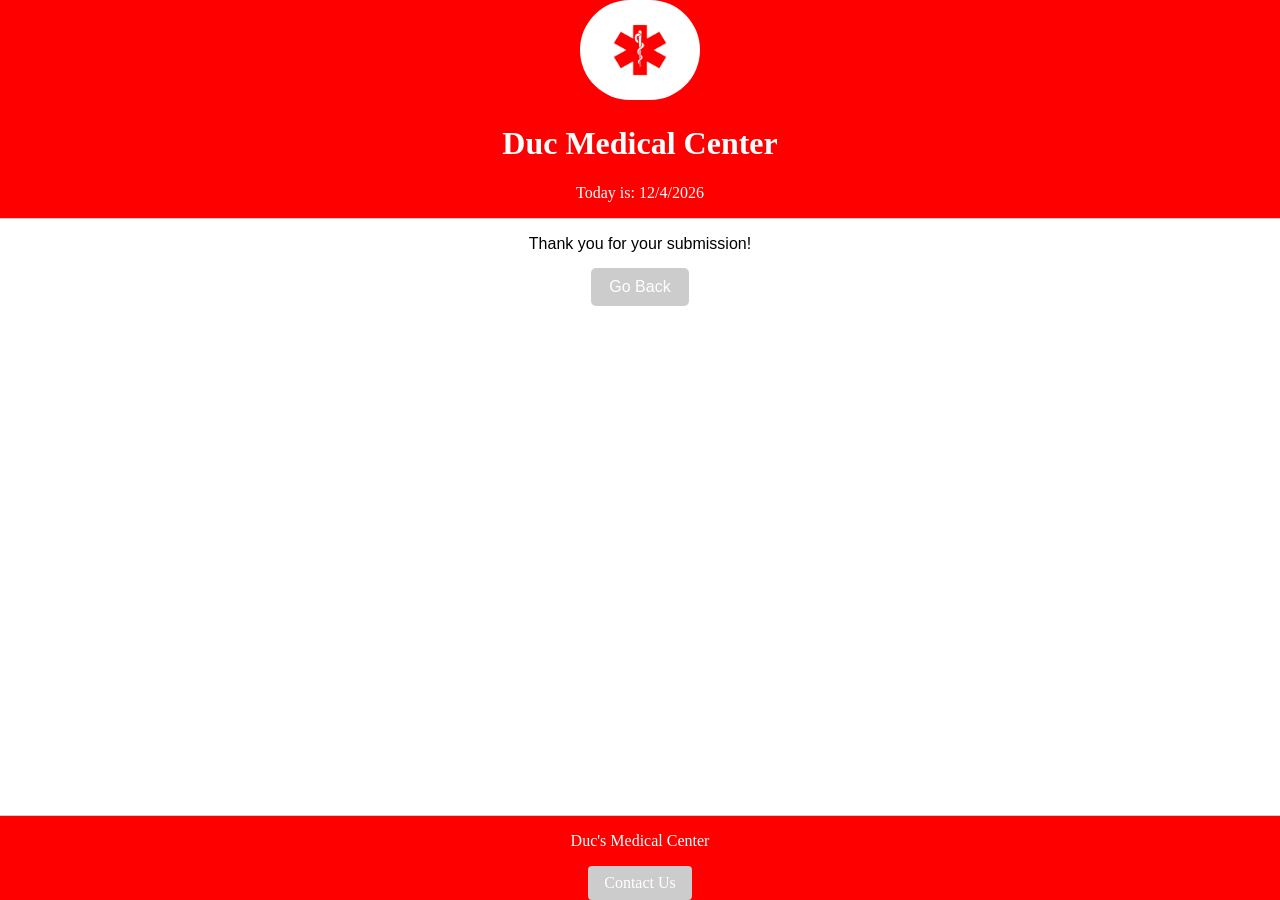
<file: hw1/homework1-thankyou.html>
<!--
    Program name: patient-form
    Author: Duc Pham
    Date Created: 02/11/2026
    Date Last Edited: 02/11/2026
    Version: 1.0
    Description: The following html document is structured to create a form for a hos
    -->

    <!DOCTYPE html>
    <html lang="en">
    <head>
        <meta charset="UTF-8">
        <meta name="HW1" content="width=device-width, initial-scale=1.0">
        <link rel="stylesheet" href="homework1.css">
        <title>HW1</title>
    </head>
    <body>
        <div id="header">
            <img src="medicallogo.jpg" alt="logo" id="logo">

            <!-- Company Name -->
            <h1>Duc Medical Center</h1>

            <!-- Dynamic Date -->
            <p>Today is: <span id="currentDate"></span></p>
        </div>
        <div id = "thankyou-box">
            <p>Thank you for your submission!</p>
            <!--Go back button-->
            <a href="homework1.html" class="back-btn">Go Back</a>
        </div>
        <div id = "footer">
            <p>Duc's Medical Center</p>
            <a href="mailto:dmpham8@cougarnet.uh.edu" class="email-btn">Contact Us</a>
        </div>
    <script>
        document.getElementById("currentDate").innerHTML = new Date().toLocaleDateString();
    </script>
    </body>
    </html>
</file>
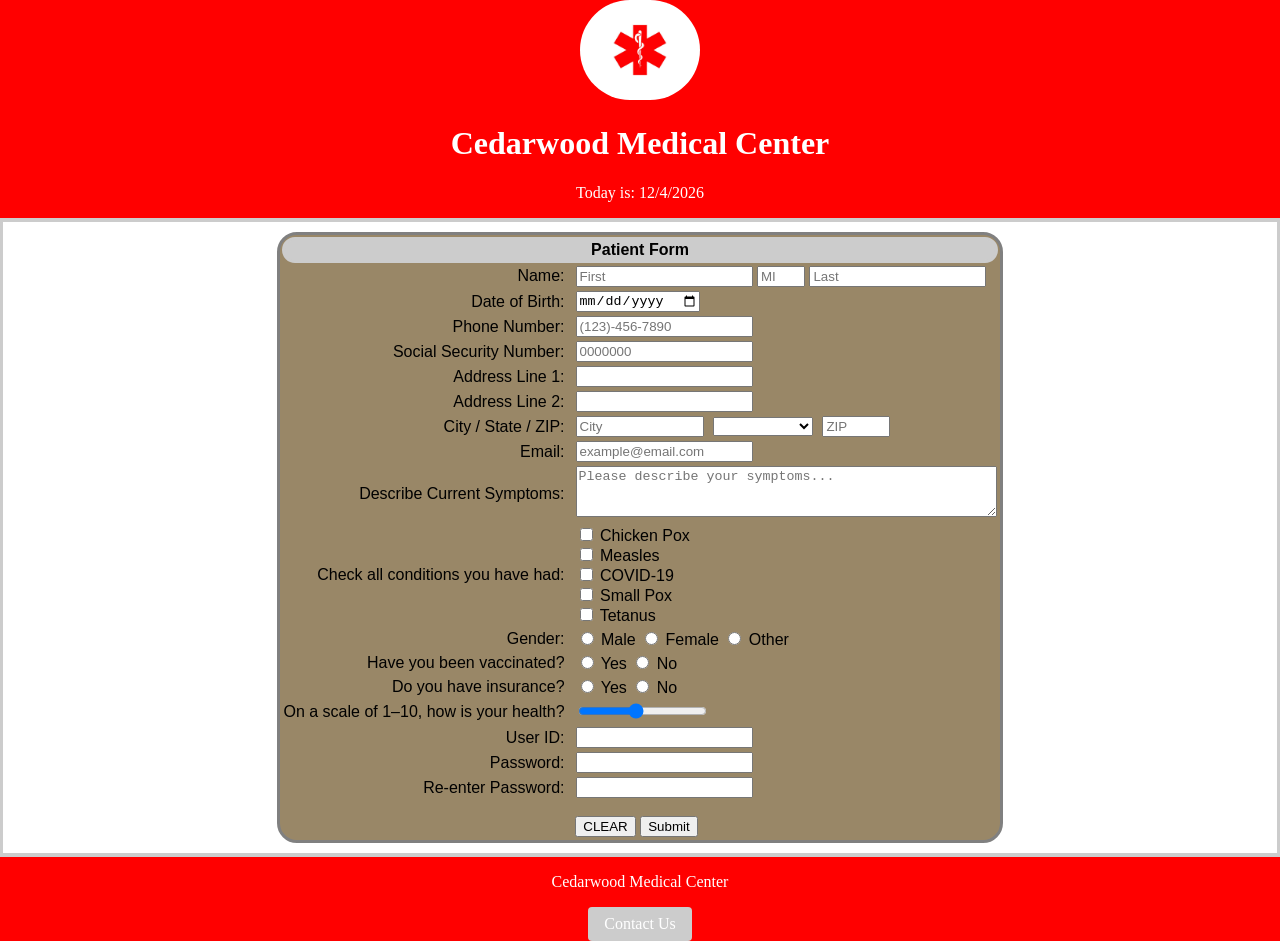
<file: hw1/homework1.html>
<!--
    Program name: patient-form
    Author: Duc Pham
    Date Created: 02/11/2026
    Date Last Edited: 02/11/2026
    Version: 1.0
    Description: The following html document is structured to create a form for a hos
    -->

    <!DOCTYPE html>
    <html lang="en">
    <head>
        <meta charset="UTF-8">
        <meta name="HW1" content="width=device-width, initial-scale=1.0">
        <link rel="stylesheet" href="homework1.css">
        <title>HW1</title>
    </head>
    <body>
        <div id="header">
            <img src="medicallogo.jpg" alt="logo" id="logo">

            <!-- Company Name -->
            <h1>Cedarwood Medical Center</h1>

            <!-- Dynamic Date -->
            <p>Today is: <span id="currentDate"></span></p>
        </div>
        <div id = "body-content">
            <div class = "paper">
             <form action="homework1-thankyou.html">
                
                <table class="form">
                
                    <th class="form" colspan="3">Patient Form</th>
                    <tr>
                        <td><label for="fullName">Name:</label></td>
                        <td colspan="3">
                            <input type="text" id="firstName" name="firstName" maxlength="30" placeholder="First" required>
                            <input type="text" id="middleInitial" name="middleInitial" maxlength="1" style="width:40px" placeholder="MI">
                            <input type="text" id="lastName" name="lastName" maxlength="30" placeholder="Last" required>
                        </td>
                    </tr>
                    <tr><!--DOB-->
                        <td><label for="dob">Date of Birth:</label></td>
                        <td><input type="date" id="dob" name="dob" required></td>
                    </tr>
                    <tr><!--Phone #-->
                        <td><label for="phone">Phone Number:</label></td>
                        <td><input type="text" id="phone" name="phone" placeholder="(123)-456-7890" pattern="[0-9]*" required></td>
                    </tr>
                    <tr><!--SSN-->
                        <td><label for="ssn">Social Security Number:</label></td>
                        <td>
                            <input type="text"
                                id="ssn"
                                name="ssn"
                                maxlength="7"
                                pattern="[0-9]{7}"
                                placeholder="0000000"
                                required
                                title="SSN must be exactly 7 digits">
                        </td>
                    </tr>
                    <tr><!--Address1-->
                        <td><label for="address1">Address Line 1:</label></td>
                        <td><input type="text" id="address1" name="address1" required></td>
                    </tr>
                    <tr><!--Address2-->
                        <td><label for="address2">Address Line 2:</label></td>
                        <td><input type="text" id="address2" name="address2"></td>
                    </tr>
                    <tr><!--City/State/ZIP-->
                        <td><label for="cityStateZip">City / State / ZIP:</label></td>
                        <td>
                            <input type="text" id="city" name="city" placeholder="City" style="width:120px; margin-right:5px;" required>
                            
                            <select id="state" name="state" required style="width:100px; margin-right:5px;">
                                <option value=""></option>
                                <option value="AL">Alabama</option>
                                <option value="AK">Alaska</option>
                                <option value="AZ">Arizona</option> 
                                <option value="AR">Arkansas</option>
                                <option value="CA">California</option>
                                <option value="CO">Colorado</option>
                                <option value="CT">Connecticut</option>
                                <option value="DE">Delaware</option>
                                <option value="DC">District Of Columbia</option>
                                <option value="FL">Florida</option>
                                <option value="GA">Georgia</option>
                                <option value="HI">Hawaii</option>
                                <option value="ID">Idaho</option>
                                <option value="IL">Illinois</option>
                                <option value="IN">Indiana</option>
                                <option value="IA">Iowa</option>
                                <option value="KS">Kansas</option>
                                <option value="KY">Kentucky</option>
                                <option value="LA">Louisiana</option>
                                <option value="ME">Maine</option>
                                <option value="MD">Maryland</option>
                                <option value="MA">Massachusetts</option>
                                <option value="MI">Michigan</option>
                                <option value="MN">Minnesota</option>
                                <option value="MS">Mississippi</option>
                                <option value="MO">Missouri</option>
                                <option value="MT">Montana</option>
                                <option value="NE">Nebraska</option>
                                <option value="NV">Nevada</option>
                                <option value="NH">New Hampshire</option>
                                <option value="NJ">New Jersey</option>
                                <option value="NM">New Mexico</option>
                                <option value="NY">New York</option>
                                <option value="NC">North Carolina</option>
                                <option value="ND">North Dakota</option>
                                <option value="OH">Ohio</option>
                                <option value="OK">Oklahoma</option>
                                <option value="OR">Oregon</option>
                                <option value="PA">Pennsylvania</option>
                                <option value="RI">Rhode Island</option>
                                <option value="SC">South Carolina</option>
                                <option value="SD">South Dakota</option>
                                <option value="TN">Tennessee</option>
                                <option value="TX">Texas</option>
                                <option value="UT">Utah</option>
                                <option value="VT">Vermont</option>
                                <option value="VA">Virginia</option>
                                <option value="WA">Washington</option>
                                <option value="WV">West Virginia</option>
                                <option value="WI">Wisconsin</option>
                                <option value="WY">Wyoming</option>
                            </select>
                            
                            <input type="text" pattern="[0-9]{5}" id="zip" name="zip" maxlength="5" placeholder="ZIP" style="width:60px;" required>
                        </td>
                    </tr>
                    <tr>
                        <td><label for="email">Email:</label></td>
                        <td>
                            <input type="email"
                                id="email"
                                name="email"
                                required
                                placeholder="example@email.com">
                        </td>
                    </tr>
                    <tr>
                        <td><label for="symptoms">Describe Current Symptoms:</label></td>
                        <td>
                            <textarea id="symptoms"
                                    name="symptoms"
                                    rows="3"
                                    cols="50"
                                    required
                                    placeholder="Please describe your symptoms..."></textarea>
                        </td>
                    </tr>
                    <tr><!--check boxes-->
                        <td>Check all conditions you have had:</td>
                        <td>
                            <input type="checkbox" id="chickenpox" name="conditions" value="chickenpox">
                            <label for="chickenpox">Chicken Pox</label><br>

                            <input type="checkbox" id="measles" name="conditions" value="measles">
                            <label for="measles">Measles</label><br>

                            <input type="checkbox" id="covid" name="conditions" value="covid">
                            <label for="covid">COVID-19</label><br>

                            <input type="checkbox" id="smallpox" name="conditions" value="smallpox">
                            <label for="smallpox">Small Pox</label><br>

                            <input type="checkbox" id="tetanus" name="conditions" value="tetanus">
                            <label for="tetanus">Tetanus</label>
                        </td>
                    </tr>
                    <tr>
                        <td>Gender:</td>
                        <td>
                            <input type="radio" id="male" name="gender" value="male" required>
                            <label for="male">Male</label>

                            <input type="radio" id="female" name="gender" value="female">
                            <label for="female">Female</label>

                            <input type="radio" id="other" name="gender" value="other">
                            <label for="other">Other</label>
                        </td>
                    </tr>
                    <tr><!--radio buttons-->
                        <td>Have you been vaccinated?</td>
                        <td>
                            <input type="radio" id="vaccineYes" name="vaccinated" value="yes" required>
                            <label for="vaccineYes">Yes</label>

                            <input type="radio" id="vaccineNo" name="vaccinated" value="no">
                            <label for="vaccineNo">No</label>
                        </td>
                    </tr>
                    <tr>
                        <td>Do you have insurance?</td>
                        <td>
                            <input type="radio" id="insuranceYes" name="insurance" value="yes" required>
                            <label for="insuranceYes">Yes</label>

                            <input type="radio" id="insuranceNo" name="insurance" value="no">
                            <label for="insuranceNo">No</label>
                        </td>
                    </tr>
                    <tr><!--Scale-->
                        <td><label for="health">On a scale of 1–10, how is your health?</label></td>
                        <td>
                            <input type="range"
                                id="health"
                                name="health"
                                min="1"
                                max="10"
                                value="5">
                        </td>
                    </tr>
                    <tr><!--userid-->
                        <td><label for="userid">User ID:</label></td>
                        <td>
                            <input type="text"
                                id="userid"
                                name="userid"
                                maxlength="20"
                                required>
                        </td>
                    </tr>
                    <tr><!--password-->
                        <td><label for="password">Password:</label></td>
                        <td>
                            <input type="password"
                                id="password"
                                name="password"
                                required>
                        </td>
                    </tr>

                    <tr>
                        <td><label for="confirmPassword">Re-enter Password:</label></td>
                        <td>
                            <input type="password"
                                id="confirmPassword"
                                name="confirmPassword"
                                required>
                        </td>
                    </tr>
                    <tr><!--reset and submit buttons-->
                        <td colspan="2" style="text-align: center; padding-top: 15px;">
                            <!-- Reset Button -->
                            <input type="reset" value="CLEAR">

                            <!-- Submit Button -->
                            <input type="submit" value="Submit">
                        </td>
                    </tr>
                </table>
             </form>
            </div>
        </div>
        <!--Footer Section-->
        <div id = "footer">
            <p>Cedarwood Medical Center</p>
            <a href="mailto:dmpham8@cougarnet.uh.edu" class="email-btn">Contact Us</a>
        </div>
    <script>
        document.getElementById("currentDate").innerHTML = new Date().toLocaleDateString();
    </script>
    </body>
    </html>
</file>
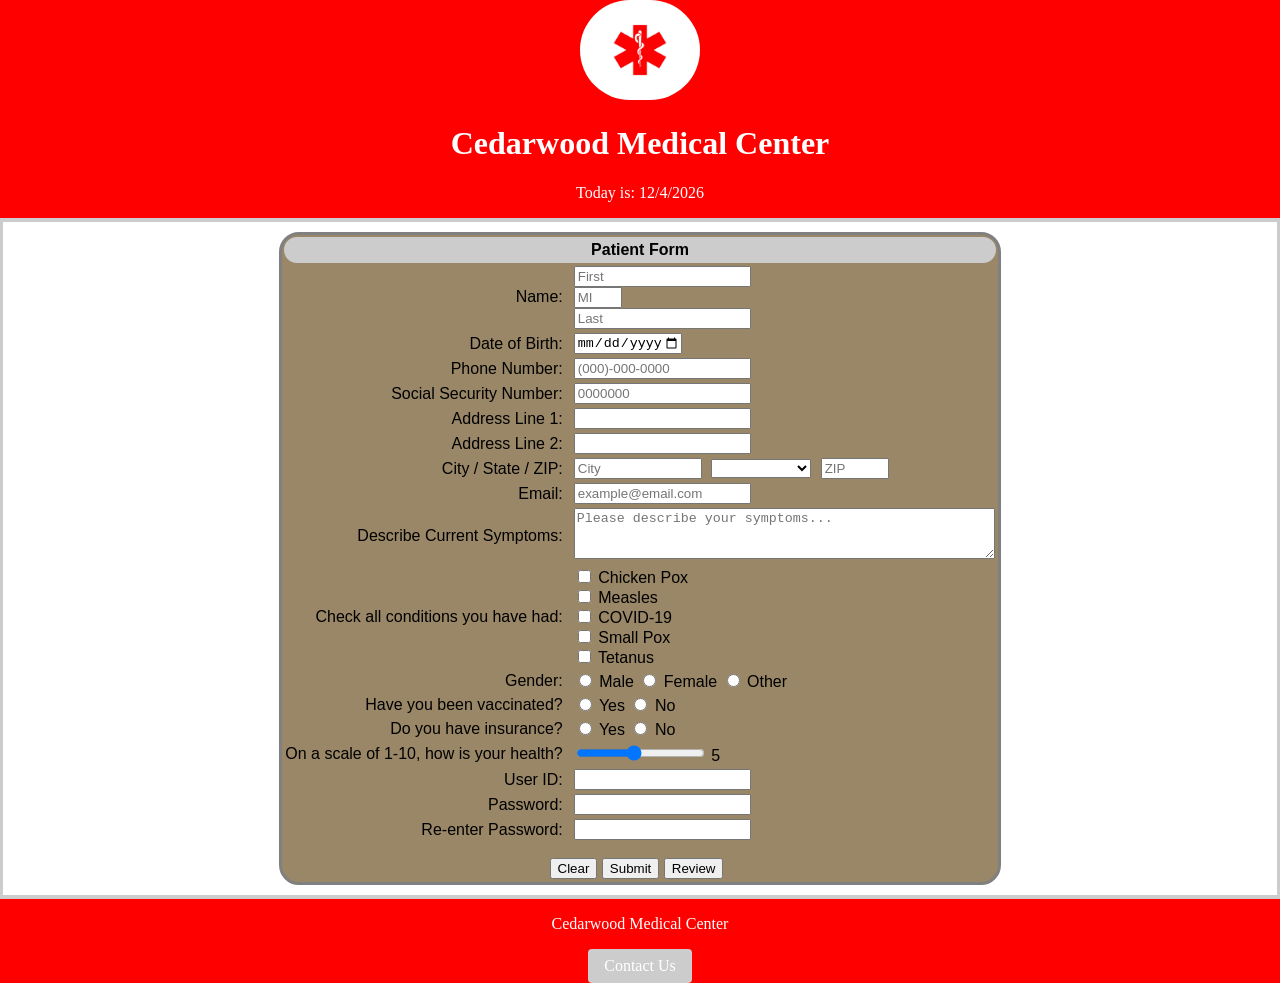
<file: hw2/homework2.html>
<!--
    Program name: patient-form hw2
    Author: Duc Pham
    Date Created: 03/26/2026
    Date Last Edited: 03/27/2026
    Version: 2.0
    Description: The following html document is structured to create a form for a hospital patient registration
-->

<!DOCTYPE html>
<html lang="en">
<head>
    <meta charset="UTF-8">
    <meta name="HW2" content="width=device-width, initial-scale=1.0">
    <link rel="stylesheet" href="homework2.css">
    <script src="homework2.js"></script>
    <title>HW2</title>
</head>
<body>
    <div id="header">
        <img src="medicallogo.jpg" alt="logo" id="logo">
        <h1>Cedarwood Medical Center</h1>
        <p>Today is: <span id="currentDate"></span></p>
    </div>
    <div id="body-content">
        <div class="paper">
            <form action="homework2-thankyou.html" onsubmit="validateForm()">

                <table class="form">

                    <th class="form" colspan="3">Patient Form</th>

                    <tr><!--First / MI / Last-->
                        <td><label for="fullName">Name:</label></td>
                        <td colspan="3">
                            <input type="text" id="firstName" name="firstName" maxlength="30"
                                pattern="[A-Za-z'-]{1,30}"
                                title="1-30 letters only. Apostrophes and dashes allowed."
                                placeholder="First" required
                                onblur="validateFirstName()">
                            <span id="firstNameMsg" class="errorMsg"></span>
                            <br>
                            <input type="text" id="middleInitial" name="middleInitial" maxlength="1"
                                style="width:40px" placeholder="MI"
                                pattern="[A-Za-z]"
                                title="Middle initial must be one letter only"
                                onblur="validateMiddleInitial()">
                            <span id="middleInitialMsg" class="errorMsg"></span>
                            <br>
                            <input type="text" id="lastName" name="lastName" maxlength="30"
                                placeholder="Last"
                                pattern="[A-Za-z'2-5-]{1,30}"
                                title="1-30 characters. Letters, apostrophes, dashes, and numbers 2-5 only."
                                required
                                onblur="validateLastName()">
                            <span id="lastNameMsg" class="errorMsg"></span>
                        </td>
                    </tr>

                    <tr><!--DOB-->
                        <td><label for="dob">Date of Birth:</label></td>
                        <td>
                            <input type="date" id="dob" name="dob"
                                min="1903-03-27" max="2026-03-27"
                                title="Date of birth: cannot be in the future or more than 120 years ago"
                                required
                                onblur="validateDOB()">
                            <span id="dobMsg" class="errorMsg"></span>
                        </td>
                    </tr>

                    <tr><!--Phone-->
                        <td><label for="phone">Phone Number:</label></td>
                        <td>
                            <input type="text" id="phone" name="phone"
                                placeholder="(000)-000-0000"
                                pattern="[0-9]{3}-[0-9]{3}-[0-9]{4}"
                                title="Must be 10-digit phone number in the format 000-000-0000"
                                required
                                onblur="validatePhone()">
                            <span id="phoneMsg" class="errorMsg"></span>
                        </td>
                    </tr>

                    <tr><!--SSN-->
                        <td><label for="ssn">Social Security Number:</label></td>
                        <td>
                            <input type="password" id="ssn" name="ssn"
                                maxlength="7"
                                pattern="[0-9]{7}"
                                placeholder="0000000"
                                title="Exactly 7 digits, numbers only"
                                required
                                onblur="validateSSN()">
                            <span id="ssnMsg" class="errorMsg"></span>
                        </td>
                    </tr>

                    <tr><!--Address1-->
                        <td><label for="address1">Address Line 1:</label></td>
                        <td>
                            <input type="text" id="address1" name="address1"
                                pattern=".{2,30}"
                                title="Address Line 1: 2-30 characters required"
                                required
                                onblur="validateAddress1()">
                            <span id="address1Msg" class="errorMsg"></span>
                        </td>
                    </tr>

                    <tr><!--Address2-->
                        <td><label for="address2">Address Line 2:</label></td>
                        <td>
                            <input type="text" id="address2" name="address2"
                                pattern=".{2,30}"
                                title="Address Line 2: 2-30 characters if entered"
                                onblur="validateAddress2()">
                            <span id="address2Msg" class="errorMsg"></span>
                        </td>
                    </tr>

                    <tr><!--City/State/ZIP-->
                        <td><label for="cityStateZip">City / State / ZIP:</label></td>
                        <td>
                            <input type="text" id="city" name="city"
                                placeholder="City"
                                style="width:120px; margin-right:5px;"
                                pattern=".{2,30}"
                                title="City: 2-30 characters required"
                                required
                                onblur="validateCity()">
                            <span id="cityMsg" class="errorMsg"></span>

                            <select id="state" name="state" required
                                style="width:100px; margin-right:5px;"
                                onblur="validateState()">
                                <option value=""></option>
                                <option value="AL">Alabama</option>
                                <option value="AK">Alaska</option>
                                <option value="AZ">Arizona</option>
                                <option value="AR">Arkansas</option>
                                <option value="CA">California</option>
                                <option value="CO">Colorado</option>
                                <option value="CT">Connecticut</option>
                                <option value="DE">Delaware</option>
                                <option value="DC">District Of Columbia</option>
                                <option value="FL">Florida</option>
                                <option value="GA">Georgia</option>
                                <option value="HI">Hawaii</option>
                                <option value="ID">Idaho</option>
                                <option value="IL">Illinois</option>
                                <option value="IN">Indiana</option>
                                <option value="IA">Iowa</option>
                                <option value="KS">Kansas</option>
                                <option value="KY">Kentucky</option>
                                <option value="LA">Louisiana</option>
                                <option value="ME">Maine</option>
                                <option value="MD">Maryland</option>
                                <option value="MA">Massachusetts</option>
                                <option value="MI">Michigan</option>
                                <option value="MN">Minnesota</option>
                                <option value="MS">Mississippi</option>
                                <option value="MO">Missouri</option>
                                <option value="MT">Montana</option>
                                <option value="NE">Nebraska</option>
                                <option value="NV">Nevada</option>
                                <option value="NH">New Hampshire</option>
                                <option value="NJ">New Jersey</option>
                                <option value="NM">New Mexico</option>
                                <option value="NY">New York</option>
                                <option value="NC">North Carolina</option>
                                <option value="ND">North Dakota</option>
                                <option value="OH">Ohio</option>
                                <option value="OK">Oklahoma</option>
                                <option value="OR">Oregon</option>
                                <option value="PA">Pennsylvania</option>
                                <option value="RI">Rhode Island</option>
                                <option value="SC">South Carolina</option>
                                <option value="SD">South Dakota</option>
                                <option value="TN">Tennessee</option>
                                <option value="TX">Texas</option>
                                <option value="UT">Utah</option>
                                <option value="VT">Vermont</option>
                                <option value="VA">Virginia</option>
                                <option value="WA">Washington</option>
                                <option value="WV">West Virginia</option>
                                <option value="WI">Wisconsin</option>
                                <option value="WY">Wyoming</option>
                                <option value="PR">Puerto Rico</option>
                            </select>
                            <span id="stateMsg" class="errorMsg"></span>

                            <input type="text" id="zip" name="zip"
                                pattern="\d{5}(-\d{4})?"
                                maxlength="10"
                                placeholder="ZIP"
                                style="width:60px;"
                                title="ZIP must be 5 digits or ZIP+4 format 77002-1234"
                                required
                                onblur="validateZip()">
                            <span id="zipMsg" class="errorMsg"></span>
                        </td>
                    </tr>

                    <tr><!--Email-->
                        <td><label for="email">Email:</label></td>
                        <td>
                            <input type="email" id="email" name="email"
                                placeholder="example@email.com"
                                title="Enter a valid email in the format name@domain.tld"
                                required
                                onblur="validateEmail()">
                            <span id="emailMsg" class="errorMsg"></span>
                        </td>
                    </tr>

                    <tr><!--Symptoms-->
                        <td><label for="symptoms">Describe Current Symptoms:</label></td>
                        <td>
                            <textarea id="symptoms" name="symptoms"
                                rows="3" cols="50"
                                placeholder="Please describe your symptoms..."></textarea>
                            <span id="symptomsMsg" class="errorMsg"></span>
                        </td>
                    </tr>

                    <tr><!--Checkboxes-->
                        <td>Check all conditions you have had:</td>
                        <td>
                            <input type="checkbox" id="chickenpox" name="conditions" value="chickenpox">
                            <label for="chickenpox">Chicken Pox</label><br>

                            <input type="checkbox" id="measles" name="conditions" value="measles">
                            <label for="measles">Measles</label><br>

                            <input type="checkbox" id="covid" name="conditions" value="covid">
                            <label for="covid">COVID-19</label><br>

                            <input type="checkbox" id="smallpox" name="conditions" value="smallpox">
                            <label for="smallpox">Small Pox</label><br>

                            <input type="checkbox" id="tetanus" name="conditions" value="tetanus">
                            <label for="tetanus">Tetanus</label>
                        </td>
                    </tr>

                    <tr><!--Gender-->
                        <td>Gender:</td>
                        <td>
                            <input type="radio" id="male" name="gender" value="male" required>
                            <label for="male">Male</label>

                            <input type="radio" id="female" name="gender" value="female">
                            <label for="female">Female</label>

                            <input type="radio" id="other" name="gender" value="other">
                            <label for="other">Other</label>
                            <span id="genderMsg" class="errorMsg"></span>
                        </td>
                    </tr>

                    <tr><!--Vaccinated-->
                        <td>Have you been vaccinated?</td>
                        <td>
                            <input type="radio" id="vaccineYes" name="vaccinated" value="yes" required>
                            <label for="vaccineYes">Yes</label>

                            <input type="radio" id="vaccineNo" name="vaccinated" value="no">
                            <label for="vaccineNo">No</label>
                            <span id="vaccinatedMsg" class="errorMsg"></span>
                        </td>
                    </tr>

                    <tr><!--Insurance-->
                        <td>Do you have insurance?</td>
                        <td>
                            <input type="radio" id="insuranceYes" name="insurance" value="yes" required>
                            <label for="insuranceYes">Yes</label>

                            <input type="radio" id="insuranceNo" name="insurance" value="no">
                            <label for="insuranceNo">No</label>
                            <span id="insuranceMsg" class="errorMsg"></span>
                        </td>
                    </tr>

                    <tr><!--Health Slider-->
                        <td><label for="health">On a scale of 1-10, how is your health?</label></td>
                        <td>
                            <input type="range" id="health" name="health"
                                min="1" max="10" value="5"
                                oninput="updateHealth(this.value)">
                            <span id="healthValue">5</span>
                        </td>
                    </tr>

                    <tr><!--User ID-->
                        <td><label for="userid">User ID:</label></td>
                        <td>
                            <input type="text" id="userid" name="userid"
                                minlength="5" maxlength="30"
                                pattern="[A-Za-z][A-Za-z0-9_-]{4,29}"
                                title="5-30 characters. Must start with a letter. Letters, numbers, underscores, and dashes only. No spaces."
                                required
                                onblur="validateUserID()">
                            <span id="useridMsg" class="errorMsg"></span>
                        </td>
                    </tr>

                    <tr><!--Password-->
                        <td><label for="password">Password:</label></td>
                        <td>
                            <input type="password" id="password" name="password"
                                minlength="8" maxlength="30"
                                title="8-30 characters. Must contain at least 1 uppercase, 1 lowercase, 1 number, and 1 special character. No quotes."
                                required
                                onblur="validatePassword()">
                            <span id="passwordMsg" class="errorMsg"></span>
                        </td>
                    </tr>

                    <tr><!--Confirm Password-->
                        <td><label for="confirmPassword">Re-enter Password:</label></td>
                        <td>
                            <input type="password" id="confirmPassword" name="confirmPassword"
                                title="Must match the password entered above"
                                required
                                onblur="validateConfirmPassword()">
                            <span id="confirmPasswordMsg" class="errorMsg"></span>
                        </td>
                    </tr>

                    <tr><!--Buttons-->
                        <td colspan="3" style="text-align: center; padding-top: 15px;">
                            <input type="reset" value="Clear">
                            <input type="submit" value="Submit">
                            <button type="button" id="reviewButton" onclick="reviewForm()">Review</button>
                        </td>
                    </tr>

                </table>
            </form>
        </div>
    </div>

    <!--Footer-->
    <div id="footer">
        <p>Cedarwood Medical Center</p>
        <a href="mailto:dmpham8@cougarnet.uh.edu" class="email-btn">Contact Us</a>
    </div>

    <script>
        document.getElementById("currentDate").innerHTML = new Date().toLocaleDateString();
    </script>

    <!--Review Form-->
    <div id="reviewForm" class="reviewForm">
        <h2 class="reviewTitle">REVIEW FORM</h2>
        <table id="reviewTable">
            <thead>
                <tr>
                    <th>Field</th>
                    <th>Value</th>
                    <th>Status</th>
                </tr>
            </thead>
            <tbody>
            </tbody>
        </table>
        <br>
        <button type="button" onclick="closeReviewForm()">Close</button>
    </div>

</body>
</html>
</file>
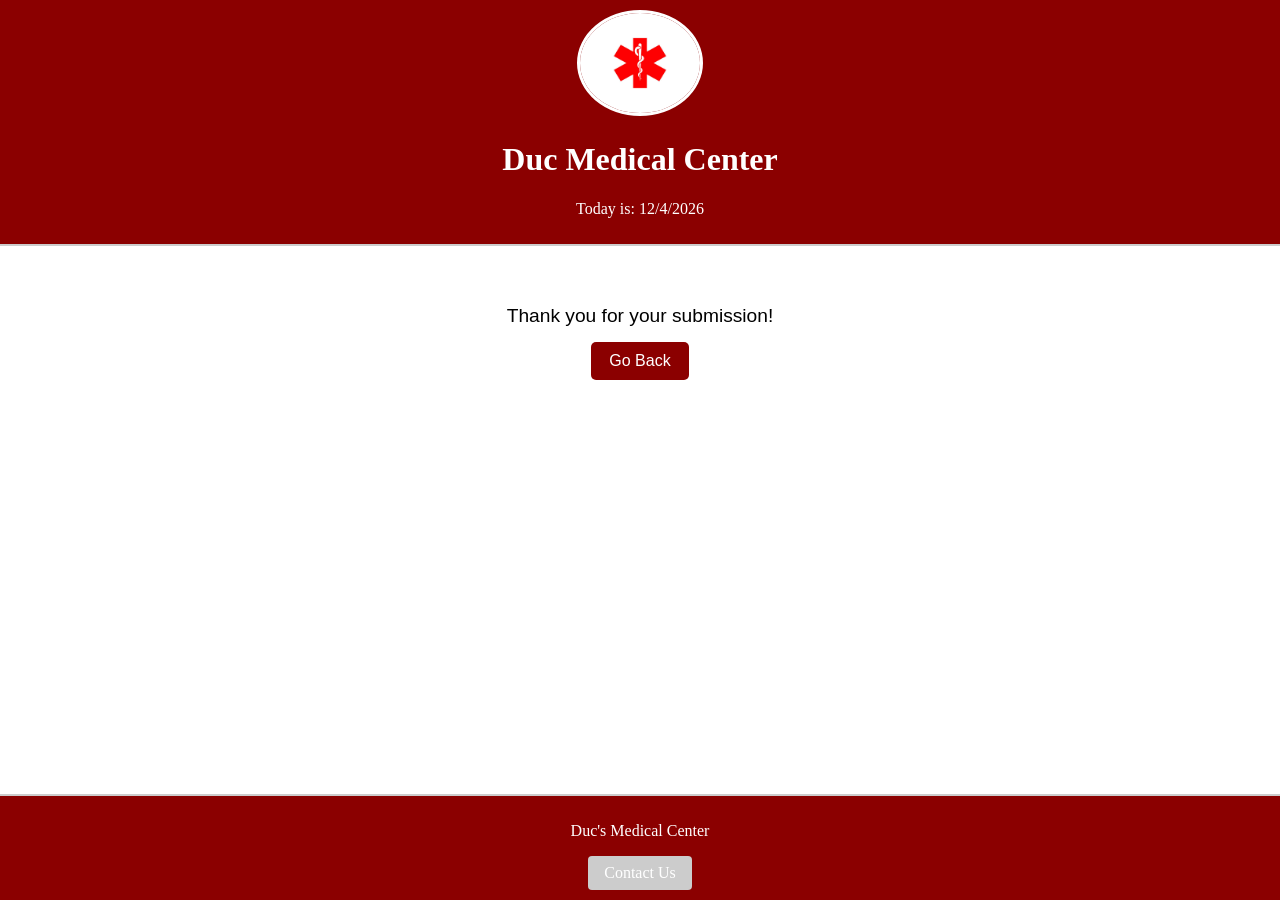
<file: hw3/homework3-thankyou.html>
<!--
    Program name: patient-form
    Author: Duc Pham
    Date Created: 02/11/2026
    Date Last Edited: 02/11/2026
    Version: 1.0
    Description: The following html document is structured to create a form for a hos
    -->

    <!DOCTYPE html>
    <html lang="en">
    <head>
        <meta charset="UTF-8">
        <meta name="HW1" content="width=device-width, initial-scale=1.0">
        <link rel="stylesheet" href="homework3.css">
        <title>HW1</title>
    </head>
    <body>
        <div id="header">
            <img src="medicallogo.jpg" alt="logo" id="logo">

            <!-- Company Name -->
            <h1>Duc Medical Center</h1>

            <!-- Dynamic Date -->
            <p>Today is: <span id="currentDate"></span></p>
        </div>
        <div id = "thankyou-box">
            <p>Thank you for your submission!</p>
            <!--Go back button-->
            <a href="homework3.html" class="back-btn">Go Back</a>
        </div>
        <div id = "footer">
            <p>Duc's Medical Center</p>
            <a href="mailto:dmpham8@cougarnet.uh.edu" class="email-btn">Contact Us</a>
        </div>
    <script>
        document.getElementById("currentDate").innerHTML = new Date().toLocaleDateString();
    </script>
    </body>
    </html>
</file>
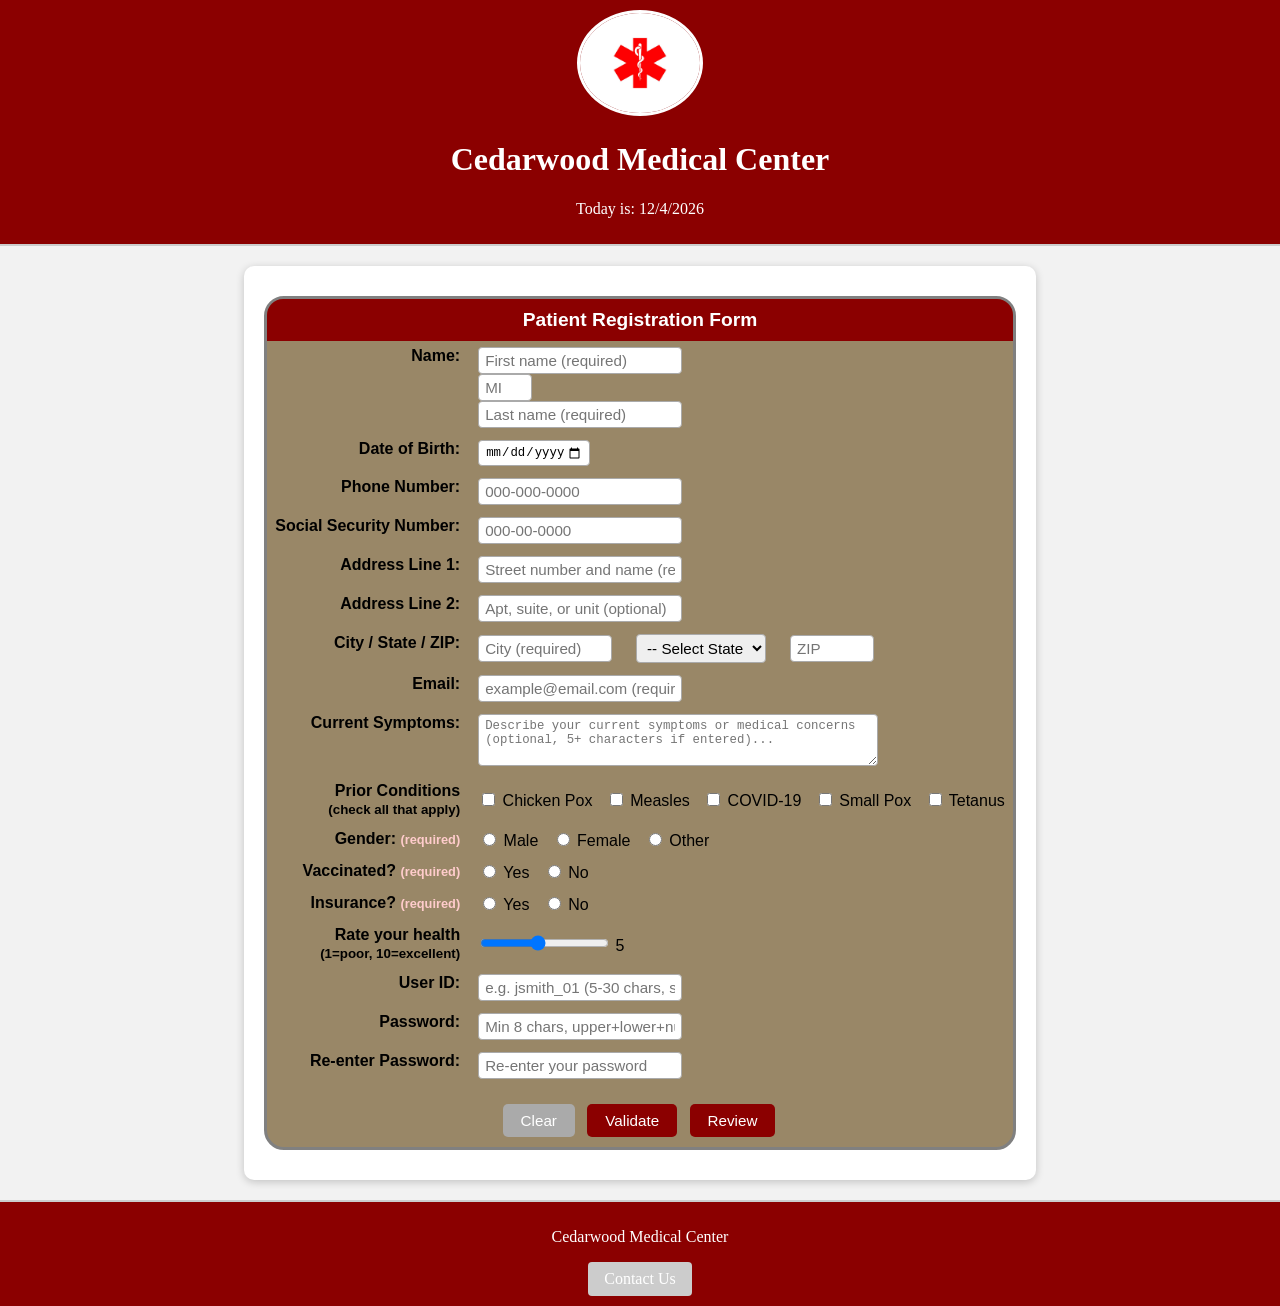
<file: hw3/homework3.html>
<!--
    Program name: patient-form hw3
    Author: Duc Pham
    Date Created: 03/26/2026
    Date Last Edited: 04/17/2026
    Version: 3.0
    Description: Hospital patient registration form with full JS validation on the fly
-->

<!DOCTYPE html>
<html lang="en">
<head>
    <meta charset="UTF-8">
    <meta name="viewport" content="width=device-width, initial-scale=1.0">
    <link rel="stylesheet" href="homework3.css">
    <script src="homework3.js"></script>
    <title>HW3 - Cedarwood Medical Center</title>
</head>
<body>
    <div id="header">
        <img src="medicallogo.jpg" alt="Cedarwood Medical Center Logo" id="logo">
        <h1>Cedarwood Medical Center</h1>
        <p>Today is: <span id="currentDate"></span></p>
    </div>

    <div id="body-content">
        <div class="paper">
            <form action="homework3-thankyou.html" onsubmit="return validateForm()">
                <table class="form">

                    <tr>
                        <th colspan="2">Patient Registration Form</th>
                    </tr>

                    <tr><!--First / MI / Last-->
                        <td><label for="firstName">Name:</label></td>
                        <td>
                            <input type="text" id="firstName" name="firstName" maxlength="30"
                                pattern="[A-Za-z'-]{1,30}"
                                title="First name: 1-30 letters only. Apostrophes and dashes allowed. No numbers or symbols."
                                placeholder="First name (required)"
                                required
                                onblur="validateFirstName()"
                                oninput="validateFirstName()">
                            <span id="firstNameMsg" class="errorMsg"></span>
                            <br>
                            <input type="text" id="middleInitial" name="middleInitial" maxlength="1"
                                style="width:40px" placeholder="MI"
                                pattern="[A-Za-z]"
                                title="Middle initial: one letter only, optional field"
                                onblur="validateMiddleInitial()"
                                oninput="validateMiddleInitial()">
                            <span id="middleInitialMsg" class="errorMsg"></span>
                            <br>
                            <input type="text" id="lastName" name="lastName" maxlength="30"
                                placeholder="Last name (required)"
                                pattern="[A-Za-z'-]{1,30}"
                                title="Last name: 1-30 letters only. Apostrophes and dashes allowed. No numbers or symbols."
                                required
                                onblur="validateLastName()"
                                oninput="validateLastName()">
                            <span id="lastNameMsg" class="errorMsg"></span>
                        </td>
                    </tr>

                    <tr><!--DOB-->
                        <td><label for="dob">Date of Birth:</label></td>
                        <td>
                            <input type="date" id="dob" name="dob"
                                min="1903-01-01" max="2026-12-31"
                                title="Date of birth: must be a real date, cannot be in the future, and cannot be more than 120 years ago"
                                required
                                onblur="validateDOB()"
                                oninput="validateDOB()">
                            <span id="dobMsg" class="errorMsg"></span>
                        </td>
                    </tr>

                    <tr><!--Phone-->
                        <td><label for="phone">Phone Number:</label></td>
                        <td>
                            <input type="text" id="phone" name="phone"
                                placeholder="000-000-0000"
                                pattern="[0-9]{3}-[0-9]{3}-[0-9]{4}"
                                title="Phone number: 10 digits in format 000-000-0000. Dashes required."
                                required
                                onblur="validatePhone()"
                                oninput="validatePhone()">
                            <span id="phoneMsg" class="errorMsg"></span>
                        </td>
                    </tr>

                    <tr><!--SSN-->
                        <td><label for="ssn">Social Security Number:</label></td>
                        <td>
                            <input type="password" id="ssn" name="ssn"
                                maxlength="11"
                                pattern="[0-9]{3}-[0-9]{2}-[0-9]{4}"
                                placeholder="000-00-0000"
                                title="SSN: 9 digits in format 000-00-0000. Dashes are inserted automatically as you type. Field is obscured for privacy."
                                required
                                onblur="validateSSN()"
                                oninput="formatSSN()">
                            <span id="ssnMsg" class="errorMsg"></span>
                        </td>
                    </tr>

                    <tr><!--Address1-->
                        <td><label for="address1">Address Line 1:</label></td>
                        <td>
                            <input type="text" id="address1" name="address1"
                                pattern=".{2,30}"
                                title="Address Line 1: required, 2-30 characters. Enter your street number and name."
                                placeholder="Street number and name (required)"
                                required
                                onblur="validateAddress1()"
                                oninput="validateAddress1()">
                            <span id="address1Msg" class="errorMsg"></span>
                        </td>
                    </tr>

                    <tr><!--Address2-->
                        <td><label for="address2">Address Line 2:</label></td>
                        <td>
                            <input type="text" id="address2" name="address2"
                                pattern=".{2,30}"
                                title="Address Line 2: optional. If entered, must be 2-30 characters. Use for apartment, suite, or unit number."
                                placeholder="Apt, suite, or unit (optional)"
                                onblur="validateAddress2()"
                                oninput="validateAddress2()">
                            <span id="address2Msg" class="errorMsg"></span>
                        </td>
                    </tr>

                    <tr><!--City/State/ZIP-->
                        <td><label for="city">City / State / ZIP:</label></td>
                        <td>
                            <input type="text" id="city" name="city"
                                placeholder="City (required)"
                                style="width:120px; margin-right:5px;"
                                pattern=".{2,30}"
                                title="City: required, 2-30 characters"
                                required
                                onblur="validateCity()"
                                oninput="validateCity()">
                            <span id="cityMsg" class="errorMsg"></span>

                            <select id="state" name="state" required
                                style="width:130px; margin-right:5px;"
                                title="State: select your state or territory from the list"
                                onblur="validateState()"
                                onchange="validateState()">
                                <option value="">-- Select State --</option>
                                <option value="AL">Alabama</option>
                                <option value="AK">Alaska</option>
                                <option value="AZ">Arizona</option>
                                <option value="AR">Arkansas</option>
                                <option value="CA">California</option>
                                <option value="CO">Colorado</option>
                                <option value="CT">Connecticut</option>
                                <option value="DE">Delaware</option>
                                <option value="DC">District Of Columbia</option>
                                <option value="FL">Florida</option>
                                <option value="GA">Georgia</option>
                                <option value="HI">Hawaii</option>
                                <option value="ID">Idaho</option>
                                <option value="IL">Illinois</option>
                                <option value="IN">Indiana</option>
                                <option value="IA">Iowa</option>
                                <option value="KS">Kansas</option>
                                <option value="KY">Kentucky</option>
                                <option value="LA">Louisiana</option>
                                <option value="ME">Maine</option>
                                <option value="MD">Maryland</option>
                                <option value="MA">Massachusetts</option>
                                <option value="MI">Michigan</option>
                                <option value="MN">Minnesota</option>
                                <option value="MS">Mississippi</option>
                                <option value="MO">Missouri</option>
                                <option value="MT">Montana</option>
                                <option value="NE">Nebraska</option>
                                <option value="NV">Nevada</option>
                                <option value="NH">New Hampshire</option>
                                <option value="NJ">New Jersey</option>
                                <option value="NM">New Mexico</option>
                                <option value="NY">New York</option>
                                <option value="NC">North Carolina</option>
                                <option value="ND">North Dakota</option>
                                <option value="OH">Ohio</option>
                                <option value="OK">Oklahoma</option>
                                <option value="OR">Oregon</option>
                                <option value="PA">Pennsylvania</option>
                                <option value="RI">Rhode Island</option>
                                <option value="SC">South Carolina</option>
                                <option value="SD">South Dakota</option>
                                <option value="TN">Tennessee</option>
                                <option value="TX">Texas</option>
                                <option value="UT">Utah</option>
                                <option value="VT">Vermont</option>
                                <option value="VA">Virginia</option>
                                <option value="WA">Washington</option>
                                <option value="WV">West Virginia</option>
                                <option value="WI">Wisconsin</option>
                                <option value="WY">Wyoming</option>
                                <option value="PR">Puerto Rico</option>
                            </select>
                            <span id="stateMsg" class="errorMsg"></span>

                            <input type="text" id="zip" name="zip"
                                pattern="\d{5}(-\d{4})?"
                                maxlength="10"
                                placeholder="ZIP"
                                style="width:70px;"
                                title="ZIP code: required, 5 digits (e.g. 77002) or ZIP+4 format (e.g. 77002-1234)"
                                required
                                onblur="validateZip()"
                                oninput="validateZip()">
                            <span id="zipMsg" class="errorMsg"></span>
                        </td>
                    </tr>

                    <tr><!--Email-->
                        <td><label for="email">Email:</label></td>
                        <td>
                            <input type="email" id="email" name="email"
                                placeholder="example@email.com (required)"
                                title="Email: required, must be in format name@domain.tld. Will be converted to lowercase automatically."
                                required
                                onblur="validateEmail()"
                                oninput="validateEmail()">
                            <span id="emailMsg" class="errorMsg"></span>
                        </td>
                    </tr>

                    <tr><!--Symptoms-->
                        <td><label for="symptoms">Current Symptoms:</label></td>
                        <td>
                            <textarea id="symptoms" name="symptoms"
                                rows="3" cols="50"
                                title="Optional. If entered, must be at least 5 characters. Describe any current symptoms or medical concerns."
                                placeholder="Describe your current symptoms or medical concerns (optional, 5+ characters if entered)..."
                                onblur="validateSymptoms()"
                                oninput="validateSymptoms()"></textarea>
                            <span id="symptomsMsg" class="errorMsg"></span>
                        </td>
                    </tr>

                    <tr><!--Checkboxes-->
                        <td>Prior Conditions<br><small>(check all that apply)</small></td>
                        <td>
                            <input type="checkbox" id="chickenpox" name="conditions" value="chickenpox">
                            <label for="chickenpox">Chicken Pox</label>&nbsp;&nbsp;

                            <input type="checkbox" id="measles" name="conditions" value="measles">
                            <label for="measles">Measles</label>&nbsp;&nbsp;

                            <input type="checkbox" id="covid" name="conditions" value="covid">
                            <label for="covid">COVID-19</label>&nbsp;&nbsp;

                            <input type="checkbox" id="smallpox" name="conditions" value="smallpox">
                            <label for="smallpox">Small Pox</label>&nbsp;&nbsp;

                            <input type="checkbox" id="tetanus" name="conditions" value="tetanus">
                            <label for="tetanus">Tetanus</label>
                        </td>
                    </tr>

                    <tr><!--Gender-->
                        <td>Gender: <span style="color:#ffcccc;font-size:0.8em;">(required)</span></td>
                        <td>
                            <input type="radio" id="male" name="gender" value="male"
                                onchange="validateGender()">
                            <label for="male">Male</label>&nbsp;&nbsp;

                            <input type="radio" id="female" name="gender" value="female"
                                onchange="validateGender()">
                            <label for="female">Female</label>&nbsp;&nbsp;

                            <input type="radio" id="other" name="gender" value="other"
                                onchange="validateGender()">
                            <label for="other">Other</label>
                            <span id="genderMsg" class="errorMsg"></span>
                        </td>
                    </tr>

                    <tr><!--Vaccinated-->
                        <td>Vaccinated? <span style="color:#ffcccc;font-size:0.8em;">(required)</span></td>
                        <td>
                            <input type="radio" id="vaccineYes" name="vaccinated" value="yes"
                                onchange="validateVaccinated()">
                            <label for="vaccineYes">Yes</label>&nbsp;&nbsp;

                            <input type="radio" id="vaccineNo" name="vaccinated" value="no"
                                onchange="validateVaccinated()">
                            <label for="vaccineNo">No</label>
                            <span id="vaccinatedMsg" class="errorMsg"></span>
                        </td>
                    </tr>

                    <tr><!--Insurance-->
                        <td>Insurance? <span style="color:#ffcccc;font-size:0.8em;">(required)</span></td>
                        <td>
                            <input type="radio" id="insuranceYes" name="insurance" value="yes"
                                onchange="validateInsurance()">
                            <label for="insuranceYes">Yes</label>&nbsp;&nbsp;

                            <input type="radio" id="insuranceNo" name="insurance" value="no"
                                onchange="validateInsurance()">
                            <label for="insuranceNo">No</label>
                            <span id="insuranceMsg" class="errorMsg"></span>
                        </td>
                    </tr>

                    <tr><!--Health Slider-->
                        <td><label for="health">Rate your health<br><small>(1=poor, 10=excellent)</small></label></td>
                        <td>
                            <input type="range" id="health" name="health"
                                min="1" max="10" value="5"
                                title="Slide to rate your current overall health from 1 (very poor) to 10 (excellent)"
                                oninput="updateHealth(this.value)">
                            <span id="healthValue">5</span>
                        </td>
                    </tr>

                    <tr><!--User ID-->
                        <td><label for="userid">User ID:</label></td>
                        <td>
                            <input type="text" id="userid" name="userid"
                                minlength="5" maxlength="30"
                                pattern="[A-Za-z][A-Za-z0-9_-]{4,29}"
                                title="User ID: 5-30 characters, must start with a letter, letters/numbers/underscores/dashes only, no spaces. Will be converted to lowercase."
                                placeholder="e.g. jsmith_01 (5-30 chars, start with letter)"
                                required
                                onblur="validateUserID()"
                                oninput="validateUserID()">
                            <span id="useridMsg" class="errorMsg"></span>
                        </td>
                    </tr>

                    <tr><!--Password-->
                        <td><label for="password">Password:</label></td>
                        <td>
                            <input type="password" id="password" name="password"
                                minlength="8" maxlength="30"
                                title="Password: 8-30 characters, must include at least 1 uppercase letter, 1 lowercase letter, 1 number, and 1 special character (!@#%^&* etc). No quote characters allowed."
                                placeholder="Min 8 chars, upper+lower+number+symbol"
                                required
                                onblur="validatePassword()"
                                oninput="validatePassword()">
                            <span id="passwordMsg" class="errorMsg"></span>
                        </td>
                    </tr>

                    <tr><!--Confirm Password-->
                        <td><label for="confirmPassword">Re-enter Password:</label></td>
                        <td>
                            <input type="password" id="confirmPassword" name="confirmPassword"
                                title="Confirm password: must exactly match the password entered above"
                                placeholder="Re-enter your password"
                                required
                                onblur="validateConfirmPassword()"
                                oninput="validateConfirmPassword()">
                            <span id="confirmPasswordMsg" class="errorMsg"></span>
                        </td>
                    </tr>

                    <tr><!--Buttons-->
                        <td colspan="2" style="text-align: center; padding-top: 15px;">
                            <input type="reset" value="Clear" onclick="resetForm()">
                            <button type="button" id="validateBtn" onclick="validateForm()">Validate</button>
                            <input type="submit" id="submitBtn" value="Submit" style="display:none;">
                            <button type="button" id="reviewButton" onclick="reviewForm()">Review</button>
                        </td>
                    </tr>

                </table>
            </form>
        </div>
    </div>

    <div id="footer">
        <p>Cedarwood Medical Center</p>
        <a href="mailto:dmpham8@cougarnet.uh.edu" class="email-btn">Contact Us</a>
    </div>

    <script>
        document.getElementById("currentDate").innerHTML = new Date().toLocaleDateString();
    </script>

    <!--Review Modal-->
    <div id="reviewForm" class="reviewForm">
        <h2 class="reviewTitle">REVIEW FORM</h2>
        <table id="reviewTable">
            <thead>
                <tr>
                    <th>Field</th>
                    <th>Value</th>
                    <th>Status</th>
                </tr>
            </thead>
            <tbody></tbody>
        </table>
        <br>
        <button type="button" onclick="closeReviewForm()">Close</button>
    </div>

</body>
</html>
</file>
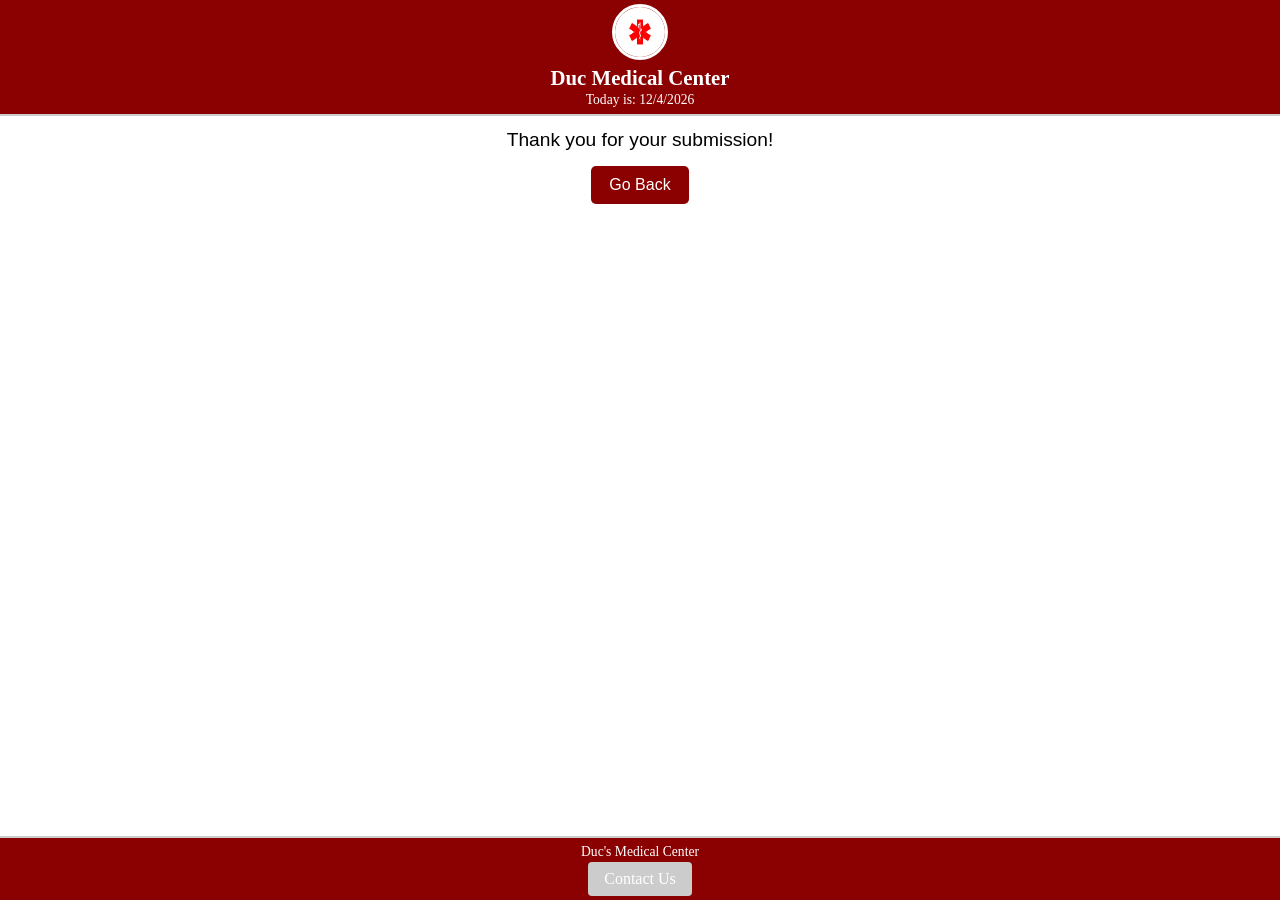
<file: hw4/homework4-thankyou.html>
<!--
    Program name: patient-form
    Author: Duc Pham
    Date Created: 02/11/2026
    Date Last Edited: 02/11/2026
    Version: 1.0
    Description: The following html document is structured to create a form for a hos
    -->

    <!DOCTYPE html>
    <html lang="en">
    <head>
        <meta charset="UTF-8">
        <meta name="HW1" content="width=device-width, initial-scale=1.0">
        <link rel="stylesheet" href="homework4.css">
        <title>HW1</title>
    </head>
    <body>
        <div id="header">
            <img src="medicallogo.jpg" alt="logo" id="logo">

            <!-- Company Name -->
            <h1>Duc Medical Center</h1>

            <!-- Dynamic Date -->
            <p>Today is: <span id="currentDate"></span></p>
        </div>
        <div id = "thankyou-box">
            <p>Thank you for your submission!</p>
            <!--Go back button-->
            <a href="homework4.html" class="back-btn">Go Back</a>
        </div>
        <div id = "footer">
            <p>Duc's Medical Center</p>
            <a href="mailto:dmpham8@cougarnet.uh.edu" class="email-btn">Contact Us</a>
        </div>
    <script>
        document.getElementById("currentDate").innerHTML = new Date().toLocaleDateString();
    </script>
    </body>
    </html>
</file>
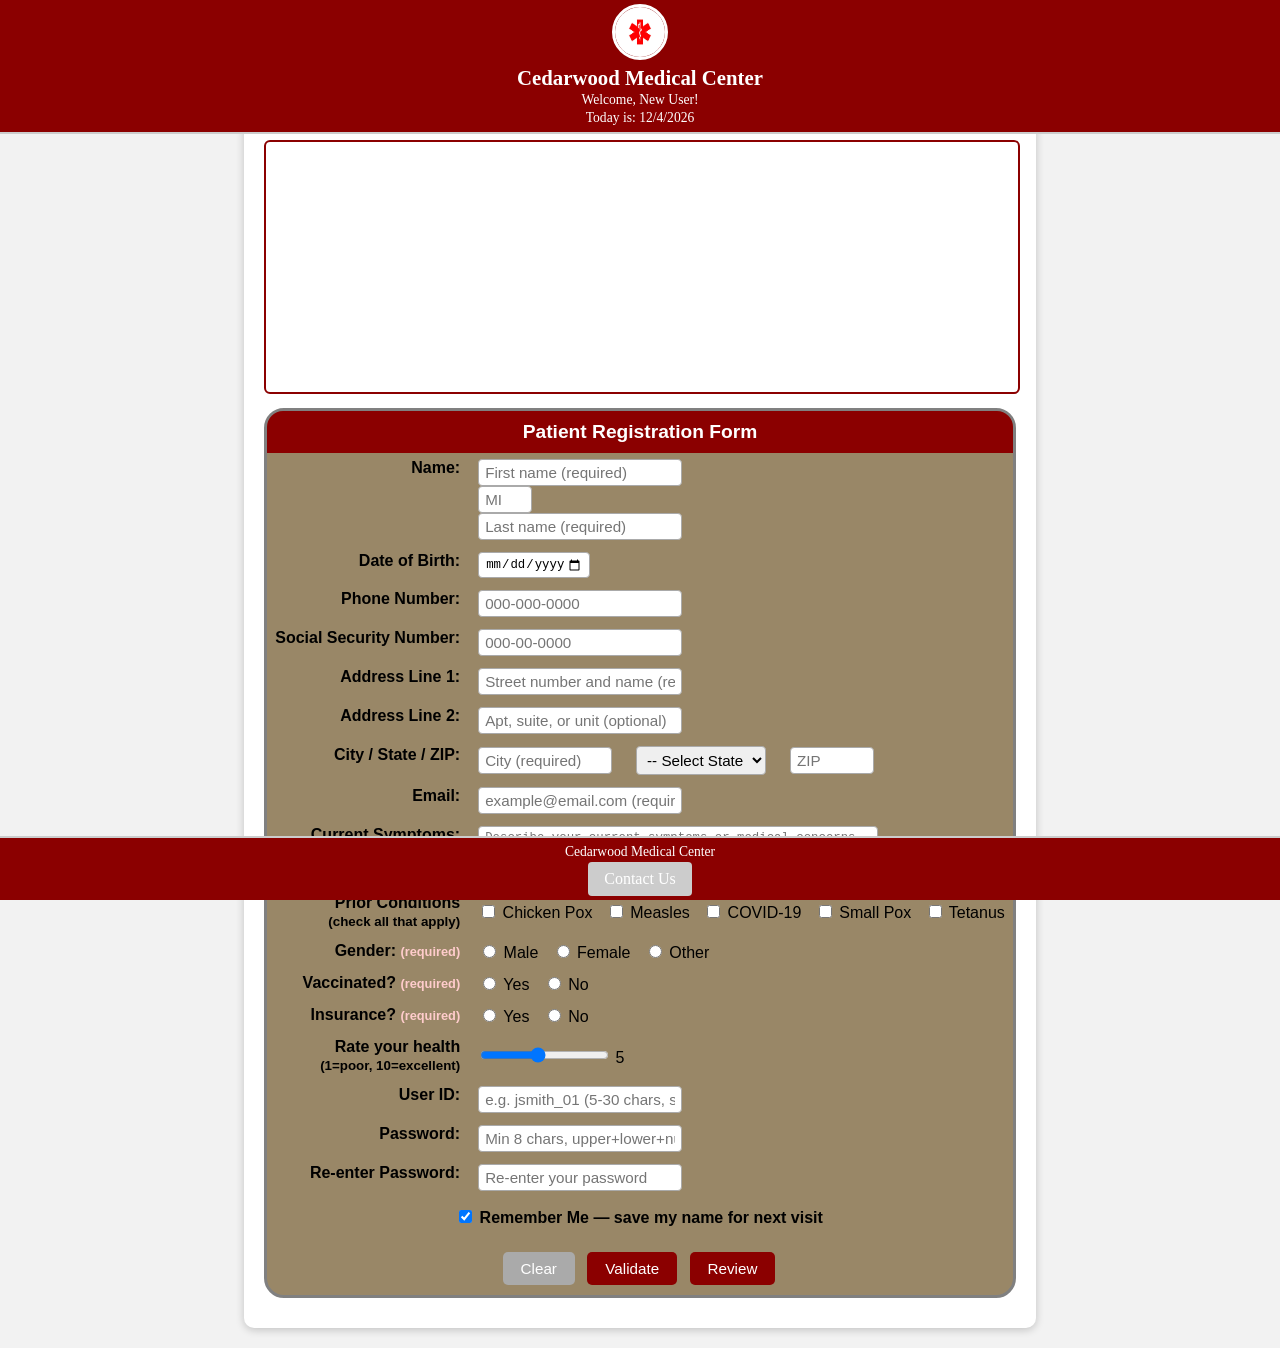
<file: hw4/homework4.html>
<!--
    Program name: patient-form hw4
    Author: Duc Pham
    Date Created: 04/20/2026
    Date Last Edited: 05/08/2026
    Version: 4.0
    Description: Hospital patient registration form with full JS validation, Fetch API,
                 iFrame, fixed header/footer, cookies, and localStorage
-->

<!DOCTYPE html>
<html lang="en">
<head>
    <meta charset="UTF-8">
    <meta name="viewport" content="width=device-width, initial-scale=1.0">
    <link rel="stylesheet" href="homework4.css">
    <script src="homework4.js"></script>
    <title>HW4 - Cedarwood Medical Center</title>
</head>
<body>
    <div id="header">
        <img src="medicallogo.jpg" alt="Cedarwood Medical Center Logo" id="logo">
        <h1>Cedarwood Medical Center</h1>
        <p id="welcomeMsg">Welcome, New User!</p>
        <p>Today is: <span id="currentDate"></span></p>
    </div>

    <div id="body-content">
        <div class="paper">
            <div id="cookieNotice" style="background:#fff8e1; border:1px solid #f9a825; border-radius:6px; padding:10px 14px; margin-bottom:12px; font-size:0.92em; display:none;">
                <strong>Welcome back!</strong> Your information has been pre-filled.
                &nbsp;|&nbsp;
                <a onclick="startAsNewUser()" style="color:#8b0000; cursor:pointer; text-decoration:underline;">Not you? Click here to start as a new user.</a>
            </div>
            <iframe
                src="https://www.google.com/maps/embed?pb=!1m18!1m12!1m3!1d3464.614!2d-95.3428!3d29.7174!2m3!1f0!2f0!3f0!3m2!1i1024!2i768!4f13.1!3m3!1m2!1s0x0%3A0x0!2zMjnCsDQzJzAyLjYiTiA5NcKwMjAnMzQuMSJX!5e0!3m2!1sen!2sus!4v1"
                width="100%" height="250"
                style="border:2px solid #8b0000; border-radius:6px;"
                allowfullscreen loading="lazy"
                title="Cedarwood Medical Center Location">
            </iframe>
            <form action="homework4-thankyou.html" onsubmit="handleSubmitCookie(); return validateForm()">
                <table class="form">

                    <tr>
                        <th colspan="2">Patient Registration Form</th>
                    </tr>

                    <tr><!--First / MI / Last-->
                        <td><label for="firstName">Name:</label></td>
                        <td>
                            <input type="text" id="firstName" name="firstName" maxlength="30"
                                pattern="[A-Za-z'-]{1,30}"
                                title="First name: 1-30 letters only. Apostrophes and dashes allowed. No numbers or symbols."
                                placeholder="First name (required)"
                                required
                                onblur="validateFirstName(); saveField('firstName')"
                                oninput="validateFirstName()">
                            <span id="firstNameMsg" class="errorMsg"></span>
                            <br>
                            <input type="text" id="middleInitial" name="middleInitial" maxlength="1"
                                style="width:40px" placeholder="MI"
                                pattern="[A-Za-z]"
                                title="Middle initial: one letter only, optional field"
                                onblur="validateMiddleInitial(); saveField('middleInitial')"
                                oninput="validateMiddleInitial()">
                            <span id="middleInitialMsg" class="errorMsg"></span>
                            <br>
                            <input type="text" id="lastName" name="lastName" maxlength="30"
                                placeholder="Last name (required)"
                                pattern="[A-Za-z'-]{1,30}"
                                title="Last name: 1-30 letters only. Apostrophes and dashes allowed. No numbers or symbols."
                                required
                                onblur="validateLastName(); saveField('lastName')"
                                oninput="validateLastName()">
                            <span id="lastNameMsg" class="errorMsg"></span>
                        </td>
                    </tr>

                    <tr><!--DOB-->
                        <td><label for="dob">Date of Birth:</label></td>
                        <td>
                            <input type="date" id="dob" name="dob"
                                min="1903-01-01" max="2026-12-31"
                                title="Date of birth: must be a real date, cannot be in the future, and cannot be more than 120 years ago"
                                required
                                onblur="validateDOB(); saveField('dob')"
                                oninput="validateDOB()">
                            <span id="dobMsg" class="errorMsg"></span>
                        </td>
                    </tr>

                    <tr><!--Phone-->
                        <td><label for="phone">Phone Number:</label></td>
                        <td>
                            <input type="text" id="phone" name="phone"
                                placeholder="000-000-0000"
                                pattern="[0-9]{3}-[0-9]{3}-[0-9]{4}"
                                title="Phone number: 10 digits in format 000-000-0000. Dashes required."
                                required
                                onblur="validatePhone(); saveField('phone')"
                                oninput="validatePhone()">
                            <span id="phoneMsg" class="errorMsg"></span>
                        </td>
                    </tr>

                    <tr><!--SSN — NOT saved to localStorage-->
                        <td><label for="ssn">Social Security Number:</label></td>
                        <td>
                            <input type="password" id="ssn" name="ssn"
                                maxlength="11"
                                pattern="[0-9]{3}-[0-9]{2}-[0-9]{4}"
                                placeholder="000-00-0000"
                                title="SSN: 9 digits in format 000-00-0000. Dashes are inserted automatically as you type. Field is obscured for privacy."
                                required
                                onblur="validateSSN()"
                                oninput="formatSSN()">
                            <span id="ssnMsg" class="errorMsg"></span>
                        </td>
                    </tr>

                    <tr><!--Address1-->
                        <td><label for="address1">Address Line 1:</label></td>
                        <td>
                            <input type="text" id="address1" name="address1"
                                pattern=".{2,30}"
                                title="Address Line 1: required, 2-30 characters. Enter your street number and name."
                                placeholder="Street number and name (required)"
                                required
                                onblur="validateAddress1(); saveField('address1')"
                                oninput="validateAddress1()">
                            <span id="address1Msg" class="errorMsg"></span>
                        </td>
                    </tr>

                    <tr><!--Address2-->
                        <td><label for="address2">Address Line 2:</label></td>
                        <td>
                            <input type="text" id="address2" name="address2"
                                pattern=".{2,30}"
                                title="Address Line 2: optional. If entered, must be 2-30 characters. Use for apartment, suite, or unit number."
                                placeholder="Apt, suite, or unit (optional)"
                                onblur="validateAddress2(); saveField('address2')"
                                oninput="validateAddress2()">
                            <span id="address2Msg" class="errorMsg"></span>
                        </td>
                    </tr>

                    <tr><!--City/State/ZIP-->
                        <td><label for="city">City / State / ZIP:</label></td>
                        <td>
                            <input type="text" id="city" name="city"
                                placeholder="City (required)"
                                style="width:120px; margin-right:5px;"
                                pattern=".{2,30}"
                                title="City: required, 2-30 characters"
                                required
                                onblur="validateCity(); saveField('city')"
                                oninput="validateCity()">
                            <span id="cityMsg" class="errorMsg"></span>

                            <select id="state" name="state" required
                                style="width:130px; margin-right:5px;"
                                title="State: select your state or territory from the list"
                                onblur="validateState()"
                                onchange="validateState(); saveField('state')">
                            </select>
                            <span id="stateMsg" class="errorMsg"></span>

                            <input type="text" id="zip" name="zip"
                                pattern="\d{5}(-\d{4})?"
                                maxlength="10"
                                placeholder="ZIP"
                                style="width:70px;"
                                title="ZIP code: required, 5 digits (e.g. 77002) or ZIP+4 format (e.g. 77002-1234)"
                                required
                                onblur="validateZip(); saveField('zip')"
                                oninput="validateZip()">
                            <span id="zipMsg" class="errorMsg"></span>
                        </td>
                    </tr>

                    <tr><!--Email-->
                        <td><label for="email">Email:</label></td>
                        <td>
                            <input type="email" id="email" name="email"
                                placeholder="example@email.com (required)"
                                title="Email: required, must be in format name@domain.tld. Will be converted to lowercase automatically."
                                required
                                onblur="validateEmail(); saveField('email')"
                                oninput="validateEmail()">
                            <span id="emailMsg" class="errorMsg"></span>
                        </td>
                    </tr>

                    <tr><!--Symptoms-->
                        <td><label for="symptoms">Current Symptoms:</label></td>
                        <td>
                            <textarea id="symptoms" name="symptoms"
                                rows="3" cols="50"
                                title="Optional. If entered, must be at least 5 characters. Describe any current symptoms or medical concerns."
                                placeholder="Describe your current symptoms or medical concerns (optional, 5+ characters if entered)..."
                                onblur="validateSymptoms(); saveField('symptoms')"
                                oninput="validateSymptoms()"></textarea>
                            <span id="symptomsMsg" class="errorMsg"></span>
                        </td>
                    </tr>

                    <tr><!--Checkboxes-->
                        <td>Prior Conditions<br><small>(check all that apply)</small></td>
                        <td>
                            <input type="checkbox" id="chickenpox" name="conditions" value="chickenpox" onchange="saveCheckboxes()">
                            <label for="chickenpox">Chicken Pox</label>&nbsp;&nbsp;

                            <input type="checkbox" id="measles" name="conditions" value="measles" onchange="saveCheckboxes()">
                            <label for="measles">Measles</label>&nbsp;&nbsp;

                            <input type="checkbox" id="covid" name="conditions" value="covid" onchange="saveCheckboxes()">
                            <label for="covid">COVID-19</label>&nbsp;&nbsp;

                            <input type="checkbox" id="smallpox" name="conditions" value="smallpox" onchange="saveCheckboxes()">
                            <label for="smallpox">Small Pox</label>&nbsp;&nbsp;

                            <input type="checkbox" id="tetanus" name="conditions" value="tetanus" onchange="saveCheckboxes()">
                            <label for="tetanus">Tetanus</label>
                        </td>
                    </tr>

                    <tr><!--Gender-->
                        <td>Gender: <span style="color:#ffcccc;font-size:0.8em;">(required)</span></td>
                        <td>
                            <input type="radio" id="male" name="gender" value="male"
                                onchange="validateGender(); saveRadio('gender')">
                            <label for="male">Male</label>&nbsp;&nbsp;

                            <input type="radio" id="female" name="gender" value="female"
                                onchange="validateGender(); saveRadio('gender')">
                            <label for="female">Female</label>&nbsp;&nbsp;

                            <input type="radio" id="other" name="gender" value="other"
                                onchange="validateGender(); saveRadio('gender')">
                            <label for="other">Other</label>
                            <span id="genderMsg" class="errorMsg"></span>
                        </td>
                    </tr>

                    <tr><!--Vaccinated-->
                        <td>Vaccinated? <span style="color:#ffcccc;font-size:0.8em;">(required)</span></td>
                        <td>
                            <input type="radio" id="vaccineYes" name="vaccinated" value="yes"
                                onchange="validateVaccinated(); saveRadio('vaccinated')">
                            <label for="vaccineYes">Yes</label>&nbsp;&nbsp;

                            <input type="radio" id="vaccineNo" name="vaccinated" value="no"
                                onchange="validateVaccinated(); saveRadio('vaccinated')">
                            <label for="vaccineNo">No</label>
                            <span id="vaccinatedMsg" class="errorMsg"></span>
                        </td>
                    </tr>

                    <tr><!--Insurance-->
                        <td>Insurance? <span style="color:#ffcccc;font-size:0.8em;">(required)</span></td>
                        <td>
                            <input type="radio" id="insuranceYes" name="insurance" value="yes"
                                onchange="validateInsurance(); saveRadio('insurance')">
                            <label for="insuranceYes">Yes</label>&nbsp;&nbsp;

                            <input type="radio" id="insuranceNo" name="insurance" value="no"
                                onchange="validateInsurance(); saveRadio('insurance')">
                            <label for="insuranceNo">No</label>
                            <span id="insuranceMsg" class="errorMsg"></span>
                        </td>
                    </tr>

                    <tr><!--Health Slider-->
                        <td><label for="health">Rate your health<br><small>(1=poor, 10=excellent)</small></label></td>
                        <td>
                            <input type="range" id="health" name="health"
                                min="1" max="10" value="5"
                                title="Slide to rate your current overall health from 1 (very poor) to 10 (excellent)"
                                oninput="updateHealth(this.value); saveField('health')">
                            <span id="healthValue">5</span>
                        </td>
                    </tr>

                    <tr><!--User ID-->
                        <td><label for="userid">User ID:</label></td>
                        <td>
                            <input type="text" id="userid" name="userid"
                                minlength="5" maxlength="30"
                                pattern="[A-Za-z][A-Za-z0-9_-]{4,29}"
                                title="User ID: 5-30 characters, must start with a letter, letters/numbers/underscores/dashes only, no spaces. Will be converted to lowercase."
                                placeholder="e.g. jsmith_01 (5-30 chars, start with letter)"
                                required
                                onblur="validateUserID(); saveField('userid')"
                                oninput="validateUserID()">
                            <span id="useridMsg" class="errorMsg"></span>
                        </td>
                    </tr>

                    <tr><!--Password — NOT saved to localStorage-->
                        <td><label for="password">Password:</label></td>
                        <td>
                            <input type="password" id="password" name="password"
                                minlength="8" maxlength="30"
                                title="Password: 8-30 characters, must include at least 1 uppercase letter, 1 lowercase letter, 1 number, and 1 special character (!@#%^&* etc). No quote characters allowed."
                                placeholder="Min 8 chars, upper+lower+number+symbol"
                                required
                                onblur="validatePassword()"
                                oninput="validatePassword()">
                            <span id="passwordMsg" class="errorMsg"></span>
                        </td>
                    </tr>

                    <tr><!--Confirm Password — NOT saved to localStorage-->
                        <td><label for="confirmPassword">Re-enter Password:</label></td>
                        <td>
                            <input type="password" id="confirmPassword" name="confirmPassword"
                                title="Confirm password: must exactly match the password entered above"
                                placeholder="Re-enter your password"
                                required
                                onblur="validateConfirmPassword()"
                                oninput="validateConfirmPassword()">
                            <span id="confirmPasswordMsg" class="errorMsg"></span>
                        </td>
                    </tr>

                    <!-- Remember Me -->
                    <tr>
                        <td colspan="2" style="text-align:center; padding-top:10px;">
                            <input type="checkbox" id="rememberMe" name="rememberMe" checked>
                            <label for="rememberMe" style="font-weight:bold; cursor:pointer;">
                                Remember Me — save my name for next visit
                            </label>
                        </td>
                    </tr>

                    <tr><!--Buttons-->
                        <td colspan="2" style="text-align: center; padding-top: 15px;">
                            <input type="reset" value="Clear" onclick="resetForm()">
                            <button type="button" id="validateBtn" onclick="validateForm()">Validate</button>
                            <input type="submit" id="submitBtn" value="Submit" style="display:none;">
                            <button type="button" id="reviewButton" onclick="reviewForm()">Review</button>
                        </td>
                    </tr>

                </table>
            </form>
        </div>
    </div>

    <div id="footer">
        <p>Cedarwood Medical Center</p>
        <a href="mailto:dmpham8@cougarnet.uh.edu" class="email-btn">Contact Us</a>
    </div>

    <!--Review Modal-->
    <div id="reviewForm" class="reviewForm">
        <h2 class="reviewTitle">REVIEW FORM</h2>
        <table id="reviewTable">
            <thead>
                <tr>
                    <th>Field</th>
                    <th>Value</th>
                    <th>Status</th>
                </tr>
            </thead>
            <tbody></tbody>
        </table>
        <br>
        <button type="button" onclick="closeReviewForm()">Close</button>
    </div>
</body>
</html>
</file>
<file: hw1/homework1.css>
html{
    height: 100%;
    margin:0;
}
#body-content {
    flex: 1;   /* This pushes footer down */
}
body{
    font-family: Arial, Helvetica, sans-serif;
    display: flex;
    height: 100%;
    background-color: red;
    padding: 0;
    margin: 0;
}
#body-content{
    background-color: white;
    display: flex;
    justify-content: center;
    border-style:solid;
    border-color:#ccc;
}

.form{
    margin-top: 10px;
    margin-bottom:10px;
    border-style:solid;
    background-color:rgb(153,135,103);
    border-width: 3px;
    border-radius: 20px;
}

.form th{
    background-color: #ccc;
    border-style: solid;
    border-color: #ccc;
}

.paper{
    background-color: white;
}

#header{
    font-family: Georgia, 'Times New Roman', Times, serif ;
    color:white;
    text-align: center;
    border-bottom: 1px solid #ccc; 
}

#logo{
    width: 120px;
    height:100px;
    border-radius: 150px;
}
table td:first-child {
    text-align: right;
    padding-right: 8px; 
}

#footer {
    font-family: Georgia, 'Times New Roman', Times, serif ;
    color: white;
    border-top: 1px solid #ccc;           
    text-align: center;
}

.email-btn {
    display: inline-block;
    background-color: #ccc;
    color: white;
    padding: 8px 16px;
    text-decoration: none;
    border-radius: 4px;
    cursor: pointer;    
}

.email-btn:hover {
    background-color: gray;
}

html{
    height: 100%;
    margin:0;
}
#body-content {
    flex: 1;   /* This pushes footer down */
}
body{
    flex-direction: column;
    display: flex;
    height: 100%;
    background-color: red;
    padding: 0;
    margin: 0;
}
#body-content{
    background-color: white;
    display: flex;
    justify-content: center;
    border-style:solid;
    border-color:#ccc;
}

.form{
    margin-top: 10px;
    margin-bottom:10px;
    border-style:solid;
    background-color:rgb(153,135,103);
    border-width: 3px;
    border-radius: 20px;
}

.form th{
    background-color: #ccc;
    border-style: solid;
    border-color: #ccc;
}

.paper{
    background-color: white;
}

#header{
    color:white;
    text-align: center;
    border-bottom: 1px solid #ccc; 
}

#logo{
    width: 120px;
    height:100px;
    border-radius: 150px;
}
table td:first-child {
    text-align: right;
    padding-right: 8px; 
}

#footer {
    
    color: white;
    border-top: 1px solid #ccc;           
    text-align: center;
}

.email-btn {
    display: inline-block;
    background-color: #ccc;
    color: white;
    padding: 8px 16px;
    text-decoration: none;
    border-radius: 4px;
    cursor: pointer;    
}

.email-btn:hover {
    background-color: gray;
}

#thankyou-box {
    background-color: white;
    flex: 1;
    text-align: center;
}

#thankyou-box p {
    margin-bottom: 15px;
}

.back-btn {
    display: inline-block;
    padding: 10px 18px;
    background-color: #ccc;
    color: white;
    text-decoration: none;
    border-radius: 5px;
}

.back-btn:hover {
    background-color: gray;
}
</file>
<file: hw2/homework2.css>
html{
    height: 100%;
    margin:0;
}
#body-content {
    flex: 1;   /* This pushes footer down */
}
body{
    font-family: Arial, Helvetica, sans-serif;
    display: flex;
    height: 100%;
    background-color: red;
    padding: 0;
    margin: 0;
}
#body-content{
    background-color: white;
    display: flex;
    justify-content: center;
    border-style:solid;
    border-color:#ccc;
}

.form{
    margin-top: 10px;
    margin-bottom:10px;
    border-style:solid;
    background-color:rgb(153,135,103);
    border-width: 3px;
    border-radius: 20px;
}

.form th{
    background-color: #ccc;
    border-style: solid;
    border-color: #ccc;
}

.paper{
    background-color: white;
}

#header{
    font-family: Georgia, 'Times New Roman', Times, serif ;
    color:white;
    text-align: center;
    border-bottom: 1px solid #ccc; 
}

#logo{
    width: 120px;
    height:100px;
    border-radius: 150px;
}
table td:first-child {
    text-align: right;
    padding-right: 8px; 
}

#footer {
    font-family: Georgia, 'Times New Roman', Times, serif ;
    color: white;
    border-top: 1px solid #ccc;           
    text-align: center;
}

.email-btn {
    display: inline-block;
    background-color: #ccc;
    color: white;
    padding: 8px 16px;
    text-decoration: none;
    border-radius: 4px;
    cursor: pointer;    
}

.email-btn:hover {
    background-color: gray;
}

html{
    height: 100%;
    margin:0;
}
#body-content {
    flex: 1;   /* This pushes footer down */
}
body{
    flex-direction: column;
    display: flex;
    height: 100%;
    background-color: red;
    padding: 0;
    margin: 0;
}
#body-content{
    background-color: white;
    display: flex;
    justify-content: center;
    border-style:solid;
    border-color:#ccc;
}

.form{
    margin-top: 10px;
    margin-bottom:10px;
    border-style:solid;
    background-color:rgb(153,135,103);
    border-width: 3px;
    border-radius: 20px;
}

.form th{
    background-color: #ccc;
    border-style: solid;
    border-color: #ccc;
}

.paper{
    background-color: white;
}

#header{
    color:white;
    text-align: center;
    border-bottom: 1px solid #ccc; 
}

#logo{
    width: 120px;
    height:100px;
    border-radius: 150px;
}
table td:first-child {
    text-align: right;
    padding-right: 8px; 
}

#footer {
    
    color: white;
    border-top: 1px solid #ccc;           
    text-align: center;
}

.email-btn {
    display: inline-block;
    background-color: #ccc;
    color: white;
    padding: 8px 16px;
    text-decoration: none;
    border-radius: 4px;
    cursor: pointer;    
}

.email-btn:hover {
    background-color: gray;
}

#thankyou-box {
    background-color: white;
    flex: 1;
    text-align: center;
}

#thankyou-box p {
    margin-bottom: 15px;
}

.back-btn {
    display: inline-block;
    padding: 10px 18px;
    background-color: #ccc;
    color: white;
    text-decoration: none;
    border-radius: 5px;
}

.back-btn:hover {
    background-color: gray;
}
.reviewTitle{
    text-align: center;
}
.reviewForm{
    display:None;
    position: fixed;
    top: 50%;
    left: 50%;
    transform: translate(-50%, -50%);
    background: white;
    padding: 20px;
    border: 2px solid black;
    max-width: 600px;
    z-index: 1000;
}

.PASS{
    color: green;
    font-weight: bold;

}

.ERROR{
    color: red;
    font-weight:bold;
}

.successMsg {
    color: green;
}
.errorMsg {
    color: red;
}
</file>
<file: hw3/homework3.css>
/* ── Reset & Base ─────────────────────────────────────── */
html {
    height: 100%;
    margin: 0;
}

body {
    font-family: Arial, Helvetica, sans-serif;
    display: flex;
    flex-direction: column;
    height: 100%;
    background-color: #8b0000;
    padding: 0;
    margin: 0;
}

/* ── Header ──────────────────────────────────────────── */
#header {
    font-family: Georgia, 'Times New Roman', Times, serif;
    color: white;
    text-align: center;
    border-bottom: 2px solid #ccc;
    padding: 10px 0;
    background-color: #8b0000;
}

#logo {
    width: 120px;
    height: 100px;
    border-radius: 50%;
    border: 3px solid white;
}

/* ── Body Content ────────────────────────────────────── */
#body-content {
    flex: 1;
    background-color: #f2f2f2;
    display: flex;
    justify-content: center;
    padding: 20px 0;
}

.paper {
    background-color: white;
    padding: 20px;
    border-radius: 10px;
    box-shadow: 0 2px 8px rgba(0,0,0,0.2);
}

/* ── Form Table ──────────────────────────────────────── */
.form {
    margin-top: 10px;
    margin-bottom: 10px;
    border-style: solid;
    background-color: rgb(153, 135, 103);
    border-width: 3px;
    border-radius: 20px;
    border-collapse: separate;
    border-spacing: 0;
}

.form th {
    background-color: #8b0000;
    color: white;
    font-size: 1.2em;
    padding: 10px;
    border-radius: 16px 16px 0 0;
    text-align: center;
}

table td:first-child {
    text-align: right;
    padding-right: 10px;
    font-weight: bold;
    color: black;
    white-space: nowrap;
    vertical-align: top;
    padding-top: 6px;
}

table td {
    padding: 6px 8px;
}

/* ── Inputs ──────────────────────────────────────────── */
input[type="text"],
input[type="email"],
input[type="password"],
input[type="date"],
select,
textarea {
    border: 1px solid #aaa;
    border-radius: 4px;
    padding: 4px 6px;
    font-size: 0.95em;
}

input[type="text"]:focus,
input[type="email"]:focus,
input[type="password"]:focus,
input[type="date"]:focus,
select:focus,
textarea:focus {
    outline: 2px solid #8b0000;
    border-color: #8b0000;
}

/* ── Error & Success Messages ────────────────────────── */
.errorMsg {
    display: inline-block;
    min-width: 10px; /* reserves space so form doesn't jump */
    font-size: 0.85em;
}

.errorText {
    color: #cc0000;
    font-weight: bold;
}

.successMsg {
    color: green;
    font-weight: bold;
}

/* ── Buttons ─────────────────────────────────────────── */
input[type="reset"],
input[type="submit"],
button {
    padding: 8px 18px;
    margin: 4px;
    border: none;
    border-radius: 5px;
    cursor: pointer;
    font-size: 0.95em;
}

input[type="reset"] {
    background-color: #aaa;
    color: white;
}

input[type="reset"]:hover {
    background-color: #888;
}

input[type="submit"] {
    background-color: #2a7a2a;
    color: white;
}

input[type="submit"]:hover {
    background-color: #1e5c1e;
}

button {
    background-color: #8b0000;
    color: white;
}

button:hover {
    background-color: #600000;
}

/* ── Footer ──────────────────────────────────────────── */
#footer {
    font-family: Georgia, 'Times New Roman', Times, serif;
    color: white;
    border-top: 2px solid #ccc;
    text-align: center;
    padding: 10px 0;
    background-color: #8b0000;
}

.email-btn {
    display: inline-block;
    background-color: #ccc;
    color: white;
    padding: 8px 16px;
    text-decoration: none;
    border-radius: 4px;
    cursor: pointer;
}

.email-btn:hover {
    background-color: gray;
}

/* ── Review Modal ────────────────────────────────────── */
.reviewForm {
    display: none;
    position: fixed;
    top: 50%;
    left: 50%;
    transform: translate(-50%, -50%);
    background: white;
    padding: 20px;
    border: 2px solid #8b0000;
    border-radius: 8px;
    min-width: 500px;
    max-width: 650px;
    max-height: 80vh;
    overflow-y: auto;
    z-index: 1000;
    box-shadow: 0 4px 16px rgba(0,0,0,0.4);
}

.reviewTitle {
    text-align: center;
    color: #8b0000;
}

#reviewTable {
    width: 100%;
    border-collapse: collapse;
}

#reviewTable th,
#reviewTable td {
    border: 1px solid #ccc;
    padding: 6px 10px;
    text-align: left;
}

#reviewTable th {
    background-color: #8b0000;
    color: white;
}

#reviewTable tr:nth-child(even) {
    background-color: #f9f9f9;
}

.PASS {
    color: green;
    font-weight: bold;
}

.ERROR {
    color: red;
    font-weight: bold;
}

/* ── Thank You Page ──────────────────────────────────── */
#thankyou-box {
    background-color: white;
    flex: 1;
    text-align: center;
    padding: 40px;
}

#thankyou-box p {
    margin-bottom: 15px;
    font-size: 1.2em;
}

.back-btn {
    display: inline-block;
    padding: 10px 18px;
    background-color: #8b0000;
    color: white;
    text-decoration: none;
    border-radius: 5px;
}

.back-btn:hover {
    background-color: #600000;
}
</file>
<file: hw4/homework4.css>
/* ── Reset & Base ─────────────────────────────────────── */
html {
    height: 100%;
    margin: 0;
}

body {
    font-family: Arial, Helvetica, sans-serif;
    display: flex;
    flex-direction: column;
    height: 100%;
    background-color: #8b0000;
    padding: 0;
    margin: 0;
}


/* ── Header ──────────────────────────────────────────── */
#header {
    font-family: Georgia, 'Times New Roman', Times, serif;
    color: white;
    text-align: center;
    border-bottom: 2px solid #ccc;
    background-color: #8b0000;
    position: fixed;
    top: 0;
    left: 0;
    width: 100%;
    z-index: 1000;
    padding: 4px 0;
}

#header h1 {
    margin: 2px 0;
    font-size: 1.3em;
}

#header p {
    margin: 2px 0;
    font-size: 0.85em;
}

#logo {
    width: 50px;
    height: 50px;
    border-radius: 50%;
    border: 3px solid white;
}

/* ── Body Content ────────────────────────────────────── */
#body-content {
    flex: 1;
    background-color: #f2f2f2;
    display: flex;
    justify-content: center;
    padding: 20px 0;
    margin-top: 100px; 

    margin-bottom: 100px;
}

.paper {
    background-color: white;
    padding: 20px;
    border-radius: 10px;
    box-shadow: 0 2px 8px rgba(0,0,0,0.2);
}

/* ── Form Table ──────────────────────────────────────── */
.form {
    margin-top: 10px;
    margin-bottom: 10px;
    border-style: solid;
    background-color: rgb(153, 135, 103);
    border-width: 3px;
    border-radius: 20px;
    border-collapse: separate;
    border-spacing: 0;
}

.form th {
    background-color: #8b0000;
    color: white;
    font-size: 1.2em;
    padding: 10px;
    border-radius: 16px 16px 0 0;
    text-align: center;
}

table td:first-child {
    text-align: right;
    padding-right: 10px;
    font-weight: bold;
    color: black;
    white-space: nowrap;
    vertical-align: top;
    padding-top: 6px;
}

table td {
    padding: 6px 8px;
}

/* ── Inputs ──────────────────────────────────────────── */
input[type="text"],
input[type="email"],
input[type="password"],
input[type="date"],
select,
textarea {
    border: 1px solid #aaa;
    border-radius: 4px;
    padding: 4px 6px;
    font-size: 0.95em;
}

input[type="text"]:focus,
input[type="email"]:focus,
input[type="password"]:focus,
input[type="date"]:focus,
select:focus,
textarea:focus {
    outline: 2px solid #8b0000;
    border-color: #8b0000;
}

/* ── Error & Success Messages ────────────────────────── */
.errorMsg {
    display: inline-block;
    min-width: 10px; /* reserves space so form doesn't jump */
    font-size: 0.85em;
}

.errorText {
    color: #cc0000;
    font-weight: bold;
}

.successMsg {
    color: green;
    font-weight: bold;
}

/* ── Buttons ─────────────────────────────────────────── */
input[type="reset"],
input[type="submit"],
button {
    padding: 8px 18px;
    margin: 4px;
    border: none;
    border-radius: 5px;
    cursor: pointer;
    font-size: 0.95em;
}

input[type="reset"] {
    background-color: #aaa;
    color: white;
}

input[type="reset"]:hover {
    background-color: #888;
}

input[type="submit"] {
    background-color: #2a7a2a;
    color: white;
}

input[type="submit"]:hover {
    background-color: #1e5c1e;
}

button {
    background-color: #8b0000;
    color: white;
}

button:hover {
    background-color: #600000;
}

/* ── Footer ──────────────────────────────────────────── */
#footer {
    font-family: Georgia, 'Times New Roman', Times, serif;
    color: white;
    border-top: 2px solid #ccc;
    text-align: center;
    padding: 4px 0;
    background-color: #8b0000;
    position: fixed;
    bottom: 0;
    left: 0;
    width: 100%;
    z-index: 1000;
}

#footer p {
    margin: 2px 0;
    font-size: 0.85em;
}

.email-btn {
    display: inline-block;
    background-color: #ccc;
    color: white;
    padding: 8px 16px;
    text-decoration: none;
    border-radius: 4px;
    cursor: pointer;
}

.email-btn:hover {
    background-color: gray;
}

/* ── Review Modal ────────────────────────────────────── */
.reviewForm {
    display: none;
    position: fixed;
    top: 50%;
    left: 50%;
    transform: translate(-50%, -50%);
    background: white;
    padding: 20px;
    border: 2px solid #8b0000;
    border-radius: 8px;
    min-width: 500px;
    max-width: 650px;
    max-height: 80vh;
    overflow-y: auto;
    z-index: 1000;
    box-shadow: 0 4px 16px rgba(0,0,0,0.4);
}

.reviewTitle {
    text-align: center;
    color: #8b0000;
}

#reviewTable {
    width: 100%;
    border-collapse: collapse;
}

#reviewTable th,
#reviewTable td {
    border: 1px solid #ccc;
    padding: 6px 10px;
    text-align: left;
}

#reviewTable th {
    background-color: #8b0000;
    color: white;
}

#reviewTable tr:nth-child(even) {
    background-color: #f9f9f9;
}

.PASS {
    color: green;
    font-weight: bold;
}

.ERROR {
    color: red;
    font-weight: bold;
}

/* ── Thank You Page ──────────────────────────────────── */
#thankyou-box {
    background-color: white;
    flex: 1;
    text-align: center;
    padding: 40px;
    margin-top:70px;
}

#thankyou-box p {
    margin-bottom: 15px;
    font-size: 1.2em;
}

.back-btn {
    display: inline-block;
    padding: 10px 18px;
    background-color: #8b0000;
    color: white;
    text-decoration: none;
    border-radius: 5px;
}

.back-btn:hover {
    background-color: #600000;
}
</file>
